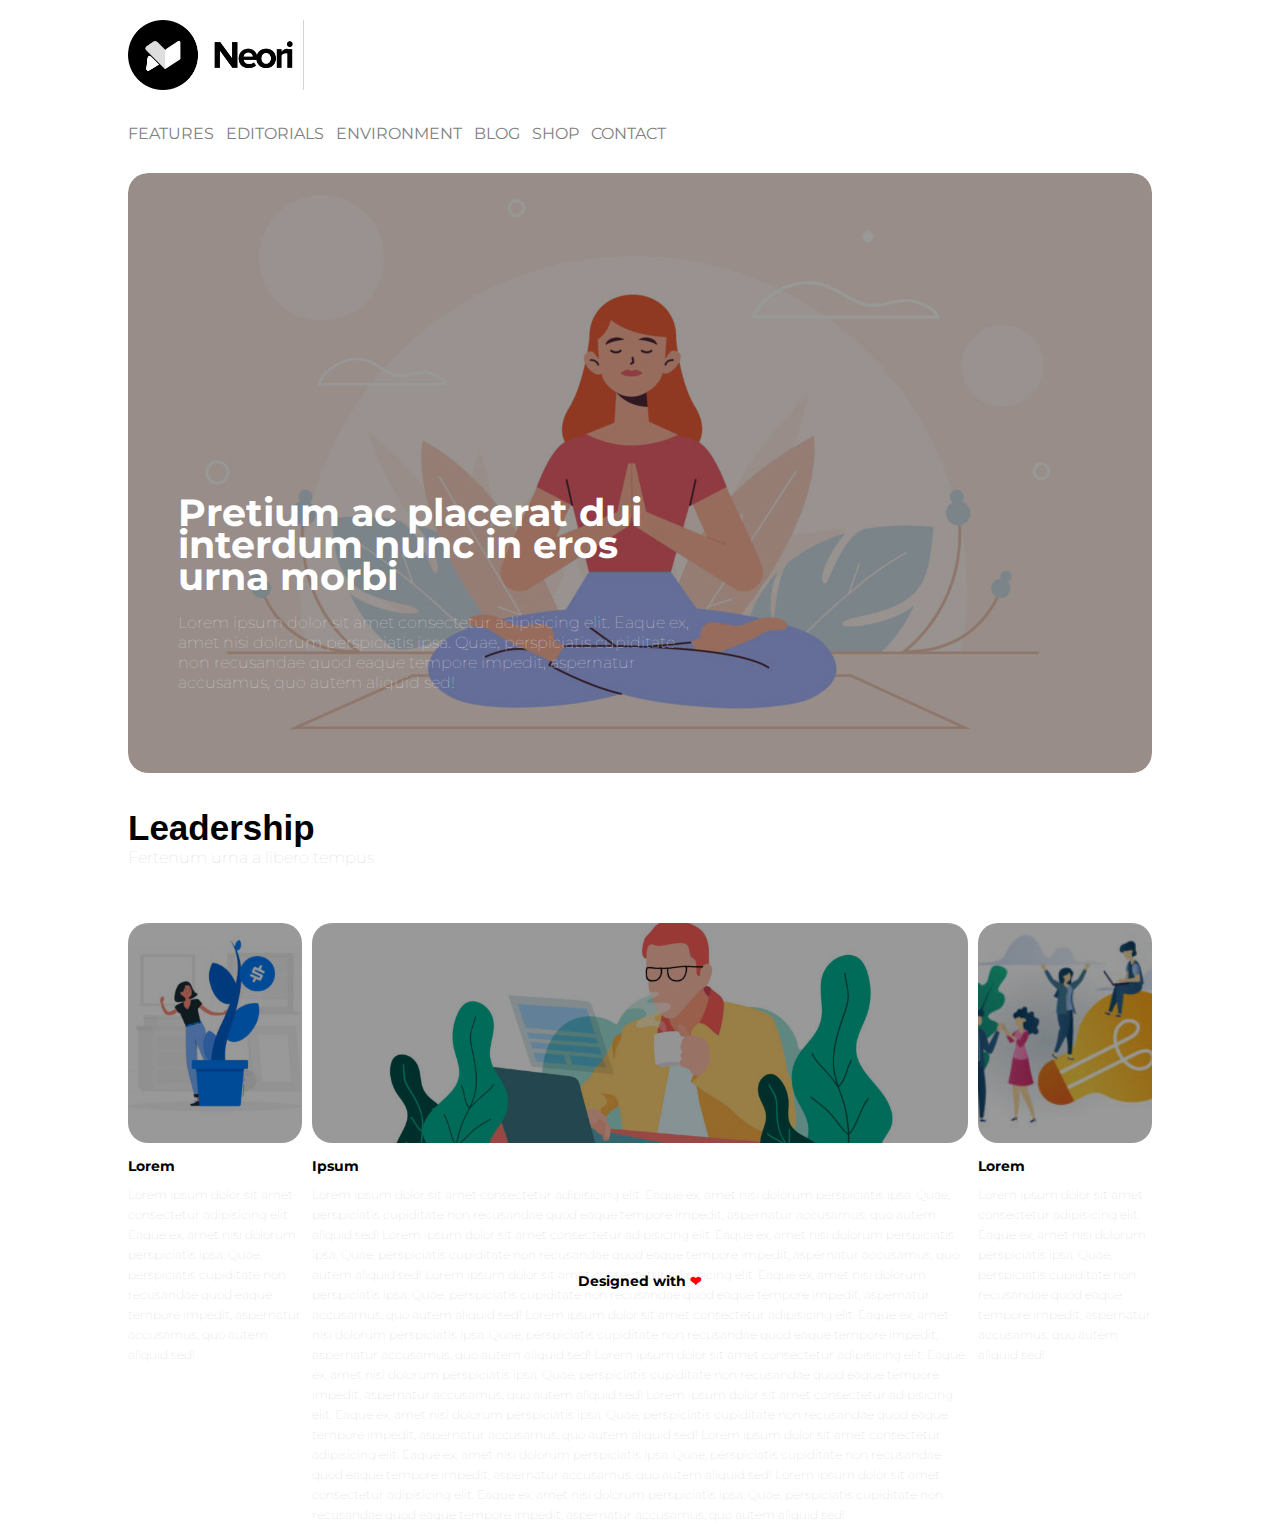
<file: index.html>
<!DOCTYPE html>
<html lang="en">
<head>
  <meta charset="UTF-8">
  <meta http-equiv="X-UA-Compatible" content="IE=edge">
  <meta name="viewport" content="width=device-width, initial-scale=1.0">
  <title>Layout Wordpress</title>

  <link rel="stylesheet" href="css/style.css">

  <link href="https://fonts.googleapis.com/css2?family=Montserrat:wght@300&amp;family=Heebo:wght@600&amp;display=swap" rel="stylesheet">
</head>

<body>
  <!-- Container -->
  <div class="container">
    <!-- Header -->
    <header>
      <img class="logo" src="img/logo.png" alt="Neori Logo">
    <!-- Menu -->
      <nav>
        <ul>
          <li><a href="#">FEATURES</a></li>
          <li><a href="#">EDITORIALS</a></li>
          <li><a href="#">ENVIRONMENT</a></li>
          <li><a href="#">BLOG</a></li>
          <li><a href="#">SHOP</a></li>
          <li><a href="#">CONTACT</a></li>
        </ul>
      </nav>
    <!-- End menu -->
    <!-- Banner -->
      <div class="banner">
        <div class="overlay"></div>
          <img class="yoga" src="img/banner.jpg" alt="Yoga girl">
          <div class="banner-titledescription">
            <h2>Pretium ac placerat dui interdum nunc in eros urna morbi</h2>
            <span class="description">
              Lorem ipsum dolor sit amet consectetur adipisicing elit. Eaque ex, amet nisi dolorum perspiciatis ipsa. Quae, perspiciatis cupiditate non recusandae quod eaque tempore impedit, aspernatur accusamus, quo autem aliquid sed!
            </span>
          </div>
      </div>
    <!-- End banner -->
    </header>
    <!-- End Header -->
    <!-- Main -->
    <main>
      <!-- Main title and description -->
      <div class="main-titledescription">
        <h1 class="title">Leadership</h1>
        <span class="description">Fertenum urna a libero tempus</span>
      </div>
      <!-- End main title and description -->
      <!-- First column -->
      <div class="secondcontainer left">
        <div class="overlay"></div>
          <img class="col" src="img/img-1.jpg" alt="Plant girl">
          <div class="text">
            <h3>Lorem</h3>
            <span class="description">
              Lorem ipsum dolor sit amet consectetur adipisicing elit. Eaque ex, amet nisi dolorum perspiciatis ipsa. Quae, perspiciatis cupiditate non recusandae quod eaque tempore impedit, aspernatur accusamus, quo autem aliquid sed!
            </span>
          </div>
      </div>
      <!-- End first column -->
      <!-- Second column -->
      <div class="secondcontainer middle">
        <div class="overlay"></div>
          <img class="col" src="img/banner-2.jpg" alt="Coffee guy">
          <div class="text">
            <h3>Ipsum</h3>
            <span class="description">
              Lorem ipsum dolor sit amet consectetur adipisicing elit. Eaque ex, amet nisi dolorum perspiciatis ipsa. Quae, perspiciatis cupiditate non recusandae quod eaque tempore impedit, aspernatur accusamus, quo autem aliquid sed! Lorem ipsum dolor sit amet consectetur adipisicing elit. Eaque ex, amet nisi dolorum perspiciatis ipsa. Quae, perspiciatis cupiditate non recusandae quod eaque tempore impedit, aspernatur accusamus, quo autem aliquid sed! Lorem ipsum dolor sit amet consectetur adipisicing elit. Eaque ex, amet nisi dolorum perspiciatis ipsa. Quae, perspiciatis cupiditate non recusandae quod eaque tempore impedit, aspernatur accusamus, quo autem aliquid sed! Lorem ipsum dolor sit amet consectetur adipisicing elit. Eaque ex, amet nisi dolorum perspiciatis ipsa. Quae, perspiciatis cupiditate non recusandae quod eaque tempore impedit, aspernatur accusamus, quo autem aliquid sed! Lorem ipsum dolor sit amet consectetur adipisicing elit. Eaque ex, amet nisi dolorum perspiciatis ipsa. Quae, perspiciatis cupiditate non recusandae quod eaque tempore impedit, aspernatur accusamus, quo autem aliquid sed! Lorem ipsum dolor sit amet consectetur adipisicing elit. Eaque ex, amet nisi dolorum perspiciatis ipsa. Quae, perspiciatis cupiditate non recusandae quod eaque tempore impedit, aspernatur accusamus, quo autem aliquid sed! Lorem ipsum dolor sit amet consectetur adipisicing elit. Eaque ex, amet nisi dolorum perspiciatis ipsa. Quae, perspiciatis cupiditate non recusandae quod eaque tempore impedit, aspernatur accusamus, quo autem aliquid sed! Lorem ipsum dolor sit amet consectetur adipisicing elit. Eaque ex, amet nisi dolorum perspiciatis ipsa. Quae, perspiciatis cupiditate non recusandae quod eaque tempore impedit, aspernatur accusamus, quo autem aliquid sed!
            </span>
          </div>
      </div>
      <!-- End second column -->
      <!-- Third column -->
      <div class="secondcontainer right">
        <div class="overlay"></div>
          <img class="col" src="img/img-2.jpg" alt="Brainstorm">
          <div class="text">
            <h3>Lorem</h3>
            <span class="description">
              Lorem ipsum dolor sit amet consectetur adipisicing elit. Eaque ex, amet nisi dolorum perspiciatis ipsa. Quae, perspiciatis cupiditate non recusandae quod eaque tempore impedit, aspernatur accusamus, quo autem aliquid sed!
            </span>
          </div>
      </div>
      <!-- End third column -->
    </main>
    <!-- End main -->
    <!-- Footer -->
    <footer>
      Designed with 
      <span class="heart">&#10084;</span>
    </footer>
    <!-- End footer -->
  </div>
  <!-- End container -->
</body>
</html>
</file>
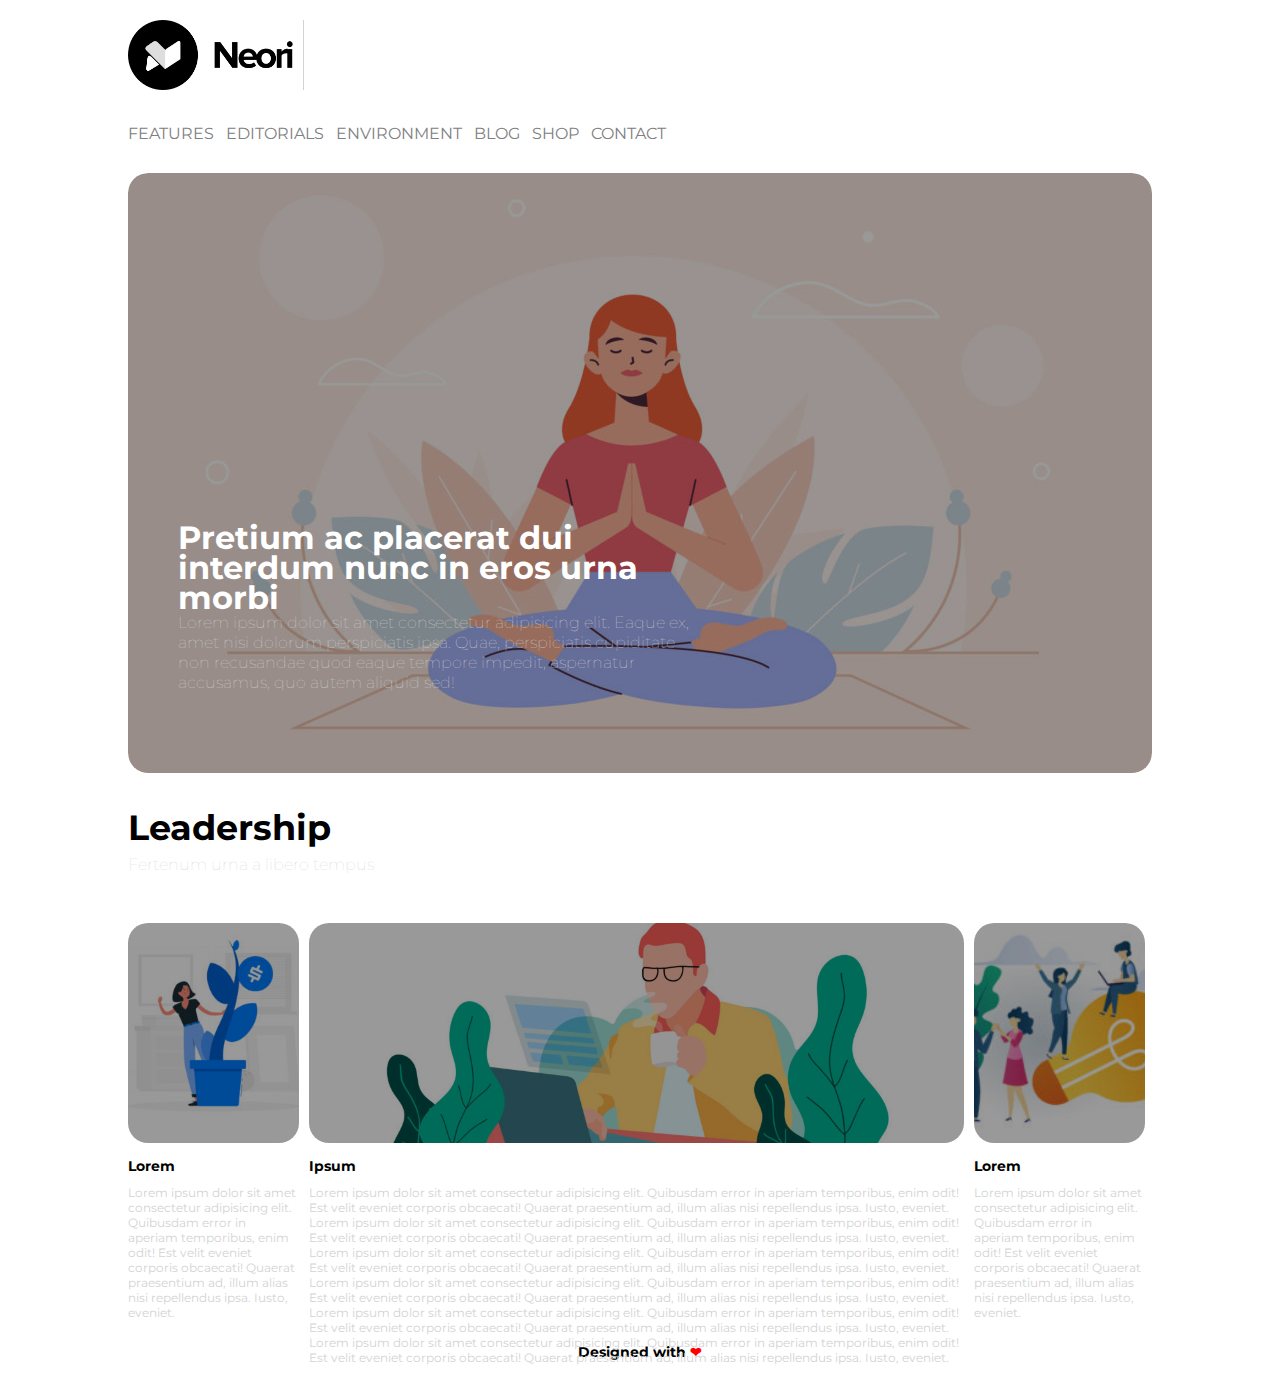
<file: repo-clonata/index.html>
<!DOCTYPE html>
<html lang="en">
<head>
  <meta charset="UTF-8">
  <meta http-equiv="X-UA-Compatible" content="IE=edge">
  <meta name="viewport" content="width=device-width, initial-scale=1.0">
  <title>Layout Wordpress</title>

  <link rel="stylesheet" href="css/style.css">

  <link href="https://fonts.googleapis.com/css2?family=Montserrat:wght@300&amp;family=Heebo:wght@600&amp;display=swap" rel="stylesheet">
</head>

<body>
  <!-- Container -->
  <div class="container">
    <!-- Header -->
    <header>
      <img class="logo" src="img/logo.png" alt="Neori Logo">
    <!-- Menu -->
      <nav>
        <ul>
          <li><a href="#">FEATURES</a></li>
          <li><a href="#">EDITORIALS</a></li>
          <li><a href="#">ENVIRONMENT</a></li>
          <li><a href="#">BLOG</a></li>
          <li><a href="#">SHOP</a></li>
          <li><a href="#">CONTACT</a></li>
        </ul>
      </nav>
    <!-- End menu -->
    <!-- Banner -->
      <div class="banner">
        <div class="overlay"></div>
          <img class="yoga" src="img/banner.jpg" alt="Yoga girl">
          <div class="banner-titledescription">
            <h1>Pretium ac placerat dui interdum nunc in eros urna morbi</h1>
            <span class="description">
              Lorem ipsum dolor sit amet consectetur adipisicing elit. Eaque ex, amet nisi dolorum perspiciatis ipsa. Quae, perspiciatis cupiditate non recusandae quod eaque tempore impedit, aspernatur accusamus, quo autem aliquid sed!
            </span>
          </div>
      </div>
    <!-- End banner -->
    </header>
    <!-- End Header -->
    <!-- Main -->
    <main>
      <!-- Main title and description -->
      <div class="main-titledescription">
        <span class="title">Leadership</span><br>
        <span class="description">Fertenum urna a libero tempus</span>
      </div>
      <!-- End main title and description -->
      <!-- Clearfix -->
      <div class="clearfix">
        <!-- First column -->
        <aside class="columns left">
          <div class="overlay"></div>
          <img class="columns-img" src="img/img-1.jpg" alt="Plant girl">
          <div class="text">
            <h3>Lorem</h3>
            <p>Lorem ipsum dolor sit amet consectetur adipisicing elit. Quibusdam error in aperiam temporibus, enim odit! Est velit eveniet corporis obcaecati! Quaerat praesentium ad, illum alias nisi repellendus ipsa. Iusto, eveniet.</p>
          </div>
        </aside>
        <!-- End first column -->
        <!-- Second column -->
        <div class="columns middle">
          <div class="overlay"></div>
          <img class="columns-img" src="img/banner-2.jpg" alt="Coffee boy">
          <div class="text">
            <h3>Ipsum</h3>
            <p>Lorem ipsum dolor sit amet consectetur adipisicing elit. Quibusdam error in aperiam temporibus, enim odit! Est velit eveniet corporis obcaecati! Quaerat praesentium ad, illum alias nisi repellendus ipsa. Iusto, eveniet. Lorem ipsum dolor sit amet consectetur adipisicing elit. Quibusdam error in aperiam temporibus, enim odit! Est velit eveniet corporis obcaecati! Quaerat praesentium ad, illum alias nisi repellendus ipsa. Iusto, eveniet. Lorem ipsum dolor sit amet consectetur adipisicing elit. Quibusdam error in aperiam temporibus, enim odit! Est velit eveniet corporis obcaecati! Quaerat praesentium ad, illum alias nisi repellendus ipsa. Iusto, eveniet. Lorem ipsum dolor sit amet consectetur adipisicing elit. Quibusdam error in aperiam temporibus, enim odit! Est velit eveniet corporis obcaecati! Quaerat praesentium ad, illum alias nisi repellendus ipsa. Iusto, eveniet. Lorem ipsum dolor sit amet consectetur adipisicing elit. Quibusdam error in aperiam temporibus, enim odit! Est velit eveniet corporis obcaecati! Quaerat praesentium ad, illum alias nisi repellendus ipsa. Iusto, eveniet. Lorem ipsum dolor sit amet consectetur adipisicing elit. Quibusdam error in aperiam temporibus, enim odit! Est velit eveniet corporis obcaecati! Quaerat praesentium ad, illum alias nisi repellendus ipsa. Iusto, eveniet.</p>
          </div>
        </div>
        <!-- End second column -->
        <!-- Third column -->
        <aside class="columns right">
          <div class="overlay"></div>
          <img class="columns-img" src="img/img-2.jpg" alt="Brainstorm">
          <div class="text">
            <h3>Lorem</h3>
            <p>Lorem ipsum dolor sit amet consectetur adipisicing elit. Quibusdam error in aperiam temporibus, enim odit! Est velit eveniet corporis obcaecati! Quaerat praesentium ad, illum alias nisi repellendus ipsa. Iusto, eveniet.</p>
          </div>
        </aside>
        <!-- End third column -->
      </div>
      <!-- End clearfix -->
    </main>
    <!-- End main -->
    <!-- Footer -->
    <footer>
      Designed with 
      <span class="heart">&#10084;</span>
    </footer>
    <!-- End footer -->
  </div>
  <!-- End container -->
</body>
</html>
</file>
<file: css/style.css>
* {
  box-sizing: border-box;
  margin: 0;
  padding: 0;
  font-family: "Montserrat", Arial;
}

.container {
  margin: auto;
  width: 80%;
}
/* Header */
header {
  margin: 20px 0;
}
/* Logo */
.logo {
  height: 70px;
  border-right: 1px solid lightgrey;
  padding-right: 10px;
}
/* Menu */
ul {
  position: flex;
  list-style-type: none;
}

li {
  display: inline-block;
  margin: 30px 8px 30px 0;
}

a:link {
  color: grey;
  text-decoration: none;
}
 /* Banner */
.banner {
  position: relative;
  height: 600px;
  overflow: hidden;
  border-radius: 20px;
}

.yoga {
  height: 100%;
  width: 100%;
  object-fit: cover;
}

.overlay {
  position: absolute;
  width: 100%;
  height: 100%;
  left: 0;
  right: 0;
  background-color: rgba(0, 0, 0, 0.4);
  border-radius: 20px;
}
/* Title and description */
.banner-titledescription {
  position: absolute;
  color: white;
  width: 50%;
  left: 50px;
  bottom: 80px;
}

h2 {
  font-size: 38px;
  line-height: 32px;
  margin-bottom: 20px;
}

.description {
  line-height: 20px;
}
/* Main */
main {
  margin-bottom: 36%;
}
/* Title and description */
.main-titledescription {
  height: 70px;
  line-height: 30px;
  margin: 40px 0;
}

.title {
  color: black;
  font-family: Arial;
  font-size: 35px;
  font-weight: bolder;
}

.description, p {
  color: lightgrey;
  font-weight: lighter;
}

.secondcontainer {
  position: relative;
  height: 220px;
  background-size: cover;
  background-position: center;
  border-radius: 10px;
  float: left;
  margin-bottom: 20px;
}

.col {
  width: 100%;
  height: 220px;
  object-fit: cover;
}

/* First and third column */
.left, .right {
  float: left;
  width: calc(51% / 3);
}
/* Mid column */
.middle {
  float: left;
  width: 64%;
  margin: 0 1%;
}
/* Paragraphs */
.text {
  height: 100%;
  width: 100%;
  color: black;
  font-size: 12px;
  margin-bottom: 10px;
}

h3 {
  margin: 10px 0;
}

.clearfix::after {
  content: "";
  display: table;
  clear: both;
}
/* Footer */
footer {
  position: relative;
  text-align: center;
  color: black;
  font-size: 14px;
  font-weight: bolder;
  padding: 2%;
}

.heart {
  color: red;
}
</file>
<file: repo-clonata/css/style.css>
* {
  box-sizing: border-box;
  margin: 0;
  padding: 0;
  font-family: "Montserrat", Arial;
}

.container {
  margin: auto;
  width: 80%;
}
/* Header */
header {
  margin: 20px 0;
}
/* Logo */
.logo {
  height: 70px;
  border-right: 1px solid lightgrey;
  padding-right: 10px;
}
/* Menu */
ul {
  position: flex;
  list-style-type: none;
}

li {
  display: inline-block;
  margin: 30px 8px 30px 0;
}

a:link {
  color: grey;
  text-decoration: none;
}
 /* Banner */
.banner {
  position: relative;
  height: 600px;
  overflow: hidden;
  border-radius: 20px;
}

.yoga {
  height: 100%;
  width: 100%;
  object-fit: cover;
}

.overlay {
  position: absolute;
  width: 100%;
  height: 100%;
  left: 0;
  right: 0;
  background-color: rgba(0, 0, 0, 0.4);
  border-radius: 20px;
}
/* Title and description */
.banner-titledescription {
  position: absolute;
  color: white;
  width: 50%;
  left: 50px;
  bottom: 80px;
}

h1 {
  line-height: 30px;
}

.description {
  line-height: 20px;
}
/* Main */
main {
  margin: 20px 0;
  height: 500px;
}
/* Title and description */
.main-titledescription {
  height: 70px;
  line-height: 30px;
  margin: 40px 0;
}

.title {
  color: black;
  font-size: 35px;
  font-weight: bolder;
}

.description {
  color: lightgrey;
  font-weight: lighter;
}
/* Columns */
.columns {
  display: inline-block;
  position: relative;
  height: 220px;
  float: left;
  border-radius: 10px;
}
/* Images */
.columns-img {
  display: inline-block;
  height: 100%;
  width: 100%;
  object-fit: cover;
  border-radius: 10px;
}
/* First and third column */
.left, .right {
  width: calc(50% / 3);
}
/* Mid column */
.middle {
  width: 64%;
  margin: 0 1%;
}
/* Paragraphs */
.text {
  height: 100%;
  width: 100%;
  color: black;
  font-size: 12px;
  margin-bottom: 10px;
}

h3 {
  margin: 10px 0;
}

p {
  color: lightgrey;
}

.clearfix::after {
  content: "";
  display: table;
  clear: both;
}
/* Footer */
footer {
  display: inline-block;
  text-align: center;
  color: black;
  font-size: 14px;
  font-weight: bolder;
  width: 100%;
  height: 40px;
  overflow: hidden;
  padding: 1%;
}

.heart {
  color: red;
}
</file>
